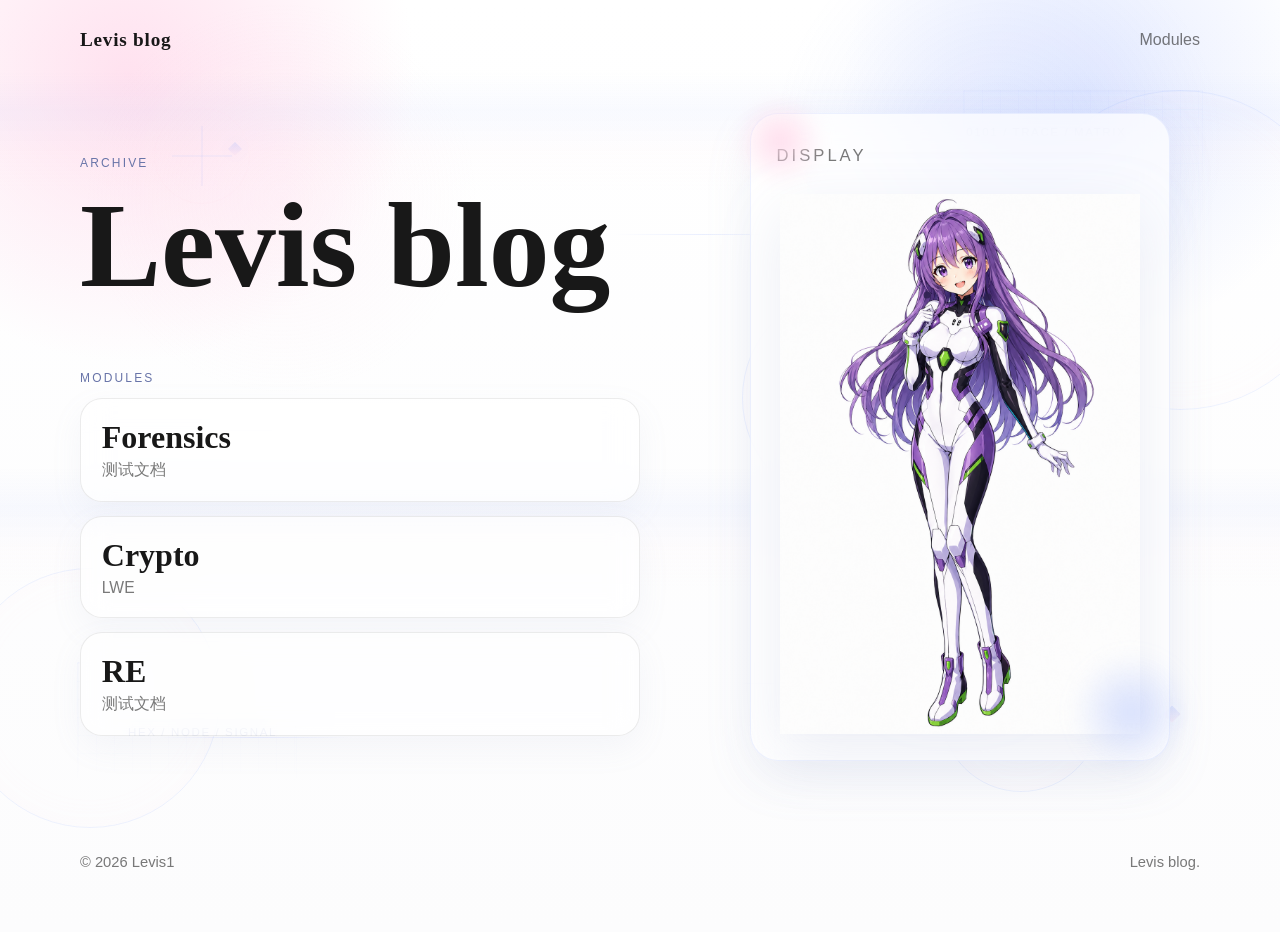
<file: index.html>
<!DOCTYPE html>
<html lang="zh-CN">
<head>
  <meta charset="UTF-8">
  <meta name="viewport" content="width=device-width, initial-scale=1.0">
  <title>Levis blog</title>
  <meta name="description" content="Levis1 的文章站，按 Forensics、Crypto、RE 分类整理。">
  <meta name="robots" content="index, follow">
  <meta name="author" content="Levis1">
  <meta name="theme-color" content="#fcfcfd">
  <meta property="og:type" content="website">
  <meta property="og:title" content="Levis blog">
  <meta property="og:description" content="Levis1 的文章站，按 Forensics、Crypto、RE 分类整理。">
  <meta property="og:locale" content="zh_CN">
  <meta property="og:site_name" content="Levis blog">
  <meta property="og:url" content="https://koe662.github.io/blog/">
  <meta property="og:image" content="https://koe662.github.io/blog/assets/og-cover.svg">
  <meta name="twitter:card" content="summary_large_image">
  <meta name="twitter:title" content="Levis blog">
  <meta name="twitter:description" content="Levis1 的文章站，按 Forensics、Crypto、RE 分类整理。">
  <meta name="twitter:image" content="https://koe662.github.io/blog/assets/og-cover.svg">
  <link rel="canonical" href="https://koe662.github.io/blog/">
  <link rel="alternate" type="application/rss+xml" title="Levis1 RSS" href="feed.xml">
  <link rel="manifest" href="site.webmanifest">
  <link rel="icon" type="image/svg+xml" href="assets/favicon.svg">
  <link rel="stylesheet" href="styles.css?v=20260514-0040">
  <script type="application/ld+json">
    {
      "@context": "https://schema.org",
      "@type": "Blog",
      "name": "Levis blog",
      "url": "https://koe662.github.io/blog/",
      "description": "Levis1 的文章站，按 Forensics、Crypto、RE 分类整理。",
      "inLanguage": "zh-CN",
      "publisher": {
        "@type": "Person",
        "name": "Levis1"
      }
    }
  </script>
</head>
<body>
  <canvas class="particle-canvas" aria-hidden="true"></canvas>
  <div class="geo-layer" aria-hidden="true">
    <span class="geo-scan scan-a"></span>
    <span class="geo-scan scan-b"></span>
    <span class="geo-orbit orbit-a"></span>
    <span class="geo-orbit orbit-b"></span>
    <span class="geo-orbit orbit-c"></span>
    <span class="geo-orbit orbit-d"></span>
    <span class="geo-diamond diamond-a"></span>
    <span class="geo-diamond diamond-b"></span>
    <span class="geo-diamond diamond-c"></span>
    <span class="geo-line line-a"></span>
    <span class="geo-line line-b"></span>
    <span class="geo-line line-c"></span>
    <span class="geo-line line-d"></span>
    <span class="geo-line line-e"></span>
    <span class="geo-grid grid-a"></span>
    <span class="geo-grid grid-b"></span>
    <span class="geo-grid grid-c"></span>
    <span class="geo-hex hex-a"></span>
    <span class="geo-hex hex-b"></span>
    <span class="geo-hex hex-c"></span>
    <span class="geo-target target-a"></span>
    <span class="geo-target target-b"></span>
    <span class="geo-code code-a">0101 / TRACE / MATRIX</span>
    <span class="geo-code code-b">HEX / NODE / SIGNAL</span>
    <span class="geo-code code-c">RENDER / FLOW / 01</span>
  </div>

  <div class="site-shell">
    <header class="site-header reveal">
      <a class="brand" href="index.html">Levis blog</a>
      <button class="menu-toggle" type="button" aria-expanded="false" aria-controls="site-nav">
        菜单
      </button>
      <nav id="site-nav" class="site-nav">
        <a href="#modules">Modules</a>
      </nav>
    </header>

    <main class="home-layout">
      <section class="home-copy reveal">
        <p class="eyebrow">Archive</p>
        <h1>Levis blog</h1>

        <section id="modules" class="writing-block">
          <p class="eyebrow">Modules</p>
          <div class="module-list">
            <article class="module-item reveal">
              <a class="module-link" href="posts/test.html">
                <span class="module-name">Forensics</span>
                <span class="module-desc">测试文档</span>
              </a>
            </article>

            <article class="module-item reveal">
              <a class="module-link" href="posts/lwe.html">
                <span class="module-name">Crypto</span>
                <span class="module-desc">LWE</span>
              </a>
            </article>

            <article class="module-item reveal">
              <a class="module-link" href="posts/test.html">
                <span class="module-name">RE</span>
                <span class="module-desc">测试文档</span>
              </a>
            </article>
          </div>
        </section>
      </section>

      <aside class="home-figure reveal">
        <div class="floating-card">
          <p class="floating-label">Display</p>
          <div class="character-shell">
            <div class="character-glow"></div>
            <div class="character-portrait">
              <img class="character-image" src="assets/character.png" alt="Levis1 original character illustration">
              <div class="character-eye-overlay eye-left">
                <span class="character-eye-dot"></span>
              </div>
              <div class="character-eye-overlay eye-right">
                <span class="character-eye-dot"></span>
              </div>
            </div>
          </div>
        </div>
      </aside>
    </main>

    <footer class="site-footer reveal">
      <p>&copy; <span id="current-year"></span> Levis1</p>
      <p>Levis blog.</p>
    </footer>
  </div>

  <script src="script.js?v=20260514-0040"></script>
</body>
</html>
</file>
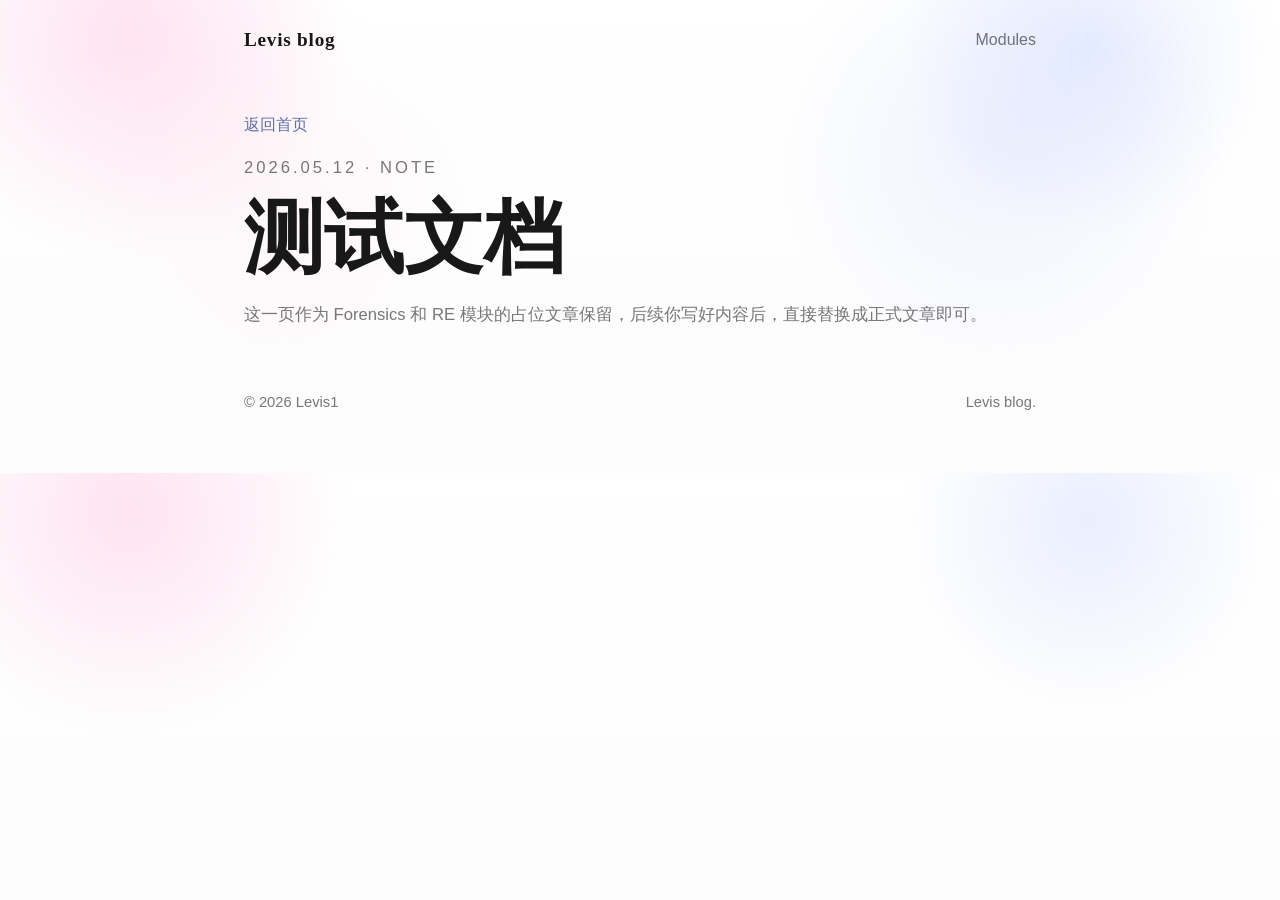
<file: posts/test.html>
<!DOCTYPE html>
<html lang="zh-CN">
<head>
  <meta charset="UTF-8">
  <meta name="viewport" content="width=device-width, initial-scale=1.0">
  <title>测试文档 | Levis blog</title>
  <meta name="description" content="Levis1 的占位测试文章。">
  <meta name="robots" content="index, follow">
  <link rel="canonical" href="https://koe662.github.io/blog/posts/test.html">
  <link rel="icon" type="image/svg+xml" href="../assets/favicon.svg">
  <link rel="stylesheet" href="../styles.css?v=20260514-0040">
</head>
<body class="article-page">
  <div class="site-shell">
    <header class="site-header page-enter" data-page-enter data-page-enter-delay="40">
      <a class="brand" href="../index.html">Levis blog</a>
      <nav class="site-nav">
        <a href="../index.html#modules">Modules</a>
      </nav>
    </header>

    <article class="article-shell page-enter page-enter-soft" data-page-enter data-page-enter-delay="120" data-page-enter-soft>
      <a class="back-link" href="../index.html">返回首页</a>
      <p class="article-meta">2026.05.12 · Note</p>
      <h1>测试文档</h1>
      <p>这一页作为 Forensics 和 RE 模块的占位文章保留，后续你写好内容后，直接替换成正式文章即可。</p>
    </article>

    <footer class="site-footer page-enter" data-page-enter data-page-enter-delay="200">
      <p>&copy; <span id="current-year"></span> Levis1</p>
      <p>Levis blog.</p>
    </footer>
  </div>

  <script src="../script.js?v=20260514-0040"></script>
</body>
</html>
</file>
<file: styles.css>
:root {
  --bg: #fcfcfd;
  --bg-soft: #f6f7fb;
  --surface: rgba(255, 255, 255, 0.78);
  --surface-strong: rgba(255, 255, 255, 0.94);
  --text: #181818;
  --muted: rgba(24, 24, 24, 0.58);
  --line: rgba(24, 24, 24, 0.08);
  --line-strong: rgba(24, 24, 24, 0.16);
  --accent: #8aa5ff;
  --accent-soft: #ffd8ea;
  --shadow: 0 18px 48px rgba(140, 156, 196, 0.12);
  --content-width: 1120px;
  --reading-width: 760px;
  --sans: "Segoe UI Variable", "Aptos", sans-serif;
  --serif: "Iowan Old Style", "Palatino Linotype", "Book Antiqua", Palatino, serif;
}

* {
  box-sizing: border-box;
}

html {
  scroll-behavior: smooth;
}

body {
  margin: 0;
  color: var(--text);
  font-family: var(--sans);
  background:
    radial-gradient(circle at 10% 8%, rgba(255, 216, 234, 0.75), transparent 20%),
    radial-gradient(circle at 85% 10%, rgba(138, 165, 255, 0.22), transparent 18%),
    linear-gradient(180deg, #ffffff 0%, var(--bg) 100%);
  overflow-x: hidden;
}

body::before {
  position: fixed;
  inset: 0;
  z-index: -2;
  background:
    radial-gradient(circle at 22% 22%, rgba(255, 216, 234, 0.18), transparent 16%),
    radial-gradient(circle at 78% 16%, rgba(138, 165, 255, 0.12), transparent 18%);
  animation: drift 20s ease-in-out infinite alternate;
  content: "";
}

.geo-layer {
  position: fixed;
  inset: 0;
  z-index: -1;
  overflow: hidden;
  pointer-events: none;
}

.geo-scan,
.geo-orbit,
.geo-diamond,
.geo-line,
.geo-grid,
.geo-hex,
.geo-target,
.geo-code {
  position: absolute;
  opacity: 0.8;
}

.geo-scan {
  left: 0;
  width: 100%;
  height: 120px;
  background: linear-gradient(180deg, transparent, rgba(138, 165, 255, 0.07), rgba(255, 216, 234, 0.05), transparent);
  animation: scanSweep 12s linear infinite;
}

.scan-a {
  top: 8%;
}

.scan-b {
  top: 52%;
  animation-duration: 15s;
  animation-delay: -4s;
}

.geo-orbit {
  border: 1px solid rgba(138, 165, 255, 0.16);
  border-radius: 999px;
  box-shadow: inset 0 0 40px rgba(255, 216, 234, 0.08);
  animation: orbitFloat 14s ease-in-out infinite alternate;
}

.orbit-a {
  top: 10%;
  right: -60px;
  width: 320px;
  height: 320px;
}

.orbit-b {
  bottom: 12%;
  right: 14%;
  width: 160px;
  height: 160px;
  animation-duration: 11s;
}

.orbit-c {
  top: 32%;
  left: 58%;
  width: 220px;
  height: 220px;
  animation-duration: 18s;
}

.orbit-d {
  bottom: 8%;
  left: -40px;
  width: 260px;
  height: 260px;
  animation-duration: 16s;
}

.geo-diamond {
  width: 18px;
  height: 18px;
  background: linear-gradient(135deg, rgba(138, 165, 255, 0.28), rgba(255, 216, 234, 0.32));
  transform: rotate(45deg);
  box-shadow: 0 0 24px rgba(138, 165, 255, 0.12);
  animation: sparkleDrift 10s ease-in-out infinite alternate;
}

.diamond-a {
  top: 24%;
  right: 22%;
}

.diamond-b {
  bottom: 20%;
  right: 8%;
  width: 12px;
  height: 12px;
  animation-duration: 7s;
}

.diamond-c {
  top: 16%;
  left: 18%;
  width: 10px;
  height: 10px;
  animation-duration: 8s;
}

.geo-line {
  height: 1px;
  background: linear-gradient(90deg, transparent, rgba(138, 165, 255, 0.22), transparent);
  animation: lineShift 12s ease-in-out infinite alternate;
}

.line-a {
  top: 26%;
  left: 48%;
  width: 180px;
}

.line-b {
  bottom: 24%;
  left: 58%;
  width: 120px;
  animation-duration: 8s;
}

.line-c {
  top: 18%;
  right: 12%;
  width: 220px;
  animation-duration: 9s;
}

.line-d {
  bottom: 18%;
  left: 12%;
  width: 200px;
  animation-duration: 10s;
}

.line-e {
  top: 48%;
  left: 6%;
  width: 160px;
  animation-duration: 13s;
}

.geo-grid {
  border: 1px solid rgba(138, 165, 255, 0.08);
  background-image:
    linear-gradient(rgba(138, 165, 255, 0.05) 1px, transparent 1px),
    linear-gradient(90deg, rgba(138, 165, 255, 0.05) 1px, transparent 1px);
  background-size: 18px 18px;
  mask-image: linear-gradient(180deg, rgba(0, 0, 0, 0.72), transparent);
  animation: gridShift 14s ease-in-out infinite alternate;
}

.grid-a {
  top: 10%;
  right: 6%;
  width: 240px;
  height: 140px;
}

.grid-b {
  bottom: 12%;
  left: 6%;
  width: 220px;
  height: 130px;
  animation-duration: 16s;
}

.grid-c {
  top: 38%;
  left: 62%;
  width: 180px;
  height: 100px;
  animation-duration: 12s;
}

.geo-hex {
  width: 84px;
  height: 72px;
  border: 1px solid rgba(138, 165, 255, 0.12);
  clip-path: polygon(25% 6%, 75% 6%, 100% 50%, 75% 94%, 25% 94%, 0% 50%);
  animation: hexPulse 9s ease-in-out infinite alternate;
}

.hex-a {
  top: 20%;
  right: 18%;
}

.hex-b {
  bottom: 16%;
  left: 18%;
  width: 66px;
  height: 58px;
  animation-duration: 11s;
}

.hex-c {
  top: 54%;
  right: 8%;
  width: 52px;
  height: 46px;
  animation-duration: 8s;
}

.geo-target {
  width: 96px;
  height: 96px;
  border-radius: 999px;
  border: 1px solid rgba(255, 216, 234, 0.14);
  animation: targetPulse 7s ease-in-out infinite;
}

.geo-target::before,
.geo-target::after {
  position: absolute;
  inset: 50%;
  background: rgba(138, 165, 255, 0.18);
  content: "";
}

.geo-target::before {
  width: 60px;
  height: 1px;
  transform: translate(-50%, -50%);
}

.geo-target::after {
  width: 1px;
  height: 60px;
  transform: translate(-50%, -50%);
}

.target-a {
  top: 12%;
  left: 12%;
}

.target-b {
  bottom: 20%;
  right: 12%;
  width: 72px;
  height: 72px;
}

.geo-code {
  color: rgba(87, 107, 185, 0.52);
  font-size: 0.72rem;
  letter-spacing: 0.14em;
  white-space: nowrap;
  text-transform: uppercase;
  animation: codeBlink 9s ease-in-out infinite alternate;
}

.code-a {
  top: 14%;
  right: 12%;
}

.code-b {
  bottom: 18%;
  left: 10%;
  animation-duration: 7s;
}

.code-c {
  top: 58%;
  right: 16%;
  animation-duration: 8s;
}

a {
  color: inherit;
  text-decoration: none;
}

.particle-canvas {
  position: fixed;
  inset: 0;
  pointer-events: none;
}

.particle-canvas {
  z-index: 18;
}

.site-shell {
  width: min(calc(100% - 2rem), var(--content-width));
  margin: 0 auto;
  padding: 1rem 0 3rem;
}

.site-header,
.site-footer {
  position: relative;
  z-index: 2;
}

.site-header {
  display: flex;
  align-items: center;
  justify-content: space-between;
  gap: 1rem;
  padding: 0.8rem 0 1rem;
}

.brand {
  font-family: var(--serif);
  font-size: 1.2rem;
  font-weight: 700;
  letter-spacing: 0.04em;
}

.site-nav {
  display: flex;
  gap: 1.2rem;
  color: var(--muted);
}

.site-nav a {
  transition: color 180ms ease;
}

.site-nav a:hover,
.site-nav a:focus-visible {
  color: #566ec8;
}

.menu-toggle {
  display: none;
  padding: 0.5rem 0.9rem;
  border: 1px solid var(--line);
  border-radius: 999px;
  color: var(--text);
  background: rgba(255, 255, 255, 0.74);
  font: inherit;
}

.home-layout {
  position: relative;
  z-index: 2;
  display: grid;
  grid-template-columns: minmax(0, 1.05fr) minmax(300px, 0.85fr);
  gap: 3rem;
  min-height: calc(100vh - 160px);
  align-items: center;
}

.home-copy {
  padding: 4.2rem 0 3rem;
}

.eyebrow,
.post-meta,
.article-meta,
.floating-label {
  margin: 0 0 0.8rem;
  color: #6874a8;
  text-transform: uppercase;
  letter-spacing: 0.18em;
  font-size: 0.75rem;
}

.home-copy h1,
.floating-card h2,
.article-shell h1,
.article-shell h2,
.module-name {
  margin: 0;
  font-family: var(--serif);
  font-weight: 700;
}

.home-copy h1 {
  max-width: none;
  font-size: clamp(4rem, 10vw, 7.6rem);
  line-height: 1.02;
}

.hero-text,
.floating-card p,
.article-shell p,
.article-shell li {
  color: var(--muted);
  line-height: 1.9;
  font-size: 1.04rem;
}

.button {
  display: inline-flex;
  align-items: center;
  justify-content: center;
  min-height: 46px;
  padding: 0.8rem 1.15rem;
  border: 1px solid var(--line);
  border-radius: 999px;
  background: rgba(255, 255, 255, 0.82);
  box-shadow: 0 10px 28px rgba(120, 138, 186, 0.08);
  transition:
    transform 220ms ease,
    background 220ms ease,
    border-color 220ms ease;
}

.button:hover,
.button:focus-visible {
  transform: translateY(-2px);
  border-color: var(--line-strong);
}

.button-primary {
  background: linear-gradient(135deg, #8aa5ff, #ffd0df);
  color: #1f2440;
  border-color: transparent;
}

.button-secondary {
  color: var(--text);
}

.writing-block {
  margin-top: 4rem;
  max-width: 560px;
}

.module-list {
  display: grid;
  gap: 0.9rem;
}

.module-item {
  position: relative;
  border: 1px solid rgba(24, 24, 24, 0.08);
  border-radius: 22px;
  background: rgba(255, 255, 255, 0.62);
  backdrop-filter: blur(14px);
  box-shadow: 0 12px 32px rgba(140, 156, 196, 0.08);
  transition:
    border-color 220ms ease,
    transform 220ms ease,
    box-shadow 220ms ease;
}

.module-item:hover,
.module-item:focus-within {
  border-color: rgba(138, 165, 255, 0.34);
  transform: translateY(-3px);
  box-shadow: 0 18px 38px rgba(140, 156, 196, 0.12);
}

.module-link {
  position: relative;
  display: grid;
  gap: 0.3rem;
  padding: 1.25rem 1.3rem;
}

.module-name {
  font-family: var(--serif);
  font-size: clamp(1.55rem, 3vw, 2rem);
  line-height: 1.14;
}

.module-desc {
  color: var(--muted);
  font-size: 0.98rem;
}

.home-figure {
  position: relative;
  display: flex;
  justify-content: center;
  align-items: center;
  min-height: 540px;
}

.floating-card {
  position: relative;
  width: min(100%, 420px);
  padding: 1.6rem 1.6rem 1rem;
  border: 1px solid rgba(138, 165, 255, 0.14);
  border-radius: 28px;
  background: rgba(255, 255, 255, 0.72);
  backdrop-filter: blur(18px);
  box-shadow: var(--shadow);
  transform-style: preserve-3d;
}

.floating-card::before {
  position: absolute;
  inset: -16px auto auto -14px;
  width: 86px;
  height: 86px;
  border-radius: 999px;
  background: radial-gradient(circle, rgba(255, 216, 234, 0.88), transparent 72%);
  filter: blur(8px);
  content: "";
}

.floating-card::after {
  position: absolute;
  right: -22px;
  bottom: -12px;
  width: 120px;
  height: 120px;
  border-radius: 999px;
  background: radial-gradient(circle, rgba(138, 165, 255, 0.34), transparent 70%);
  filter: blur(10px);
  content: "";
}

.floating-card h2 {
  position: relative;
  font-size: clamp(2rem, 4vw, 2.8rem);
  line-height: 1.1;
}

.character-shell {
  position: relative;
  display: grid;
  place-items: center;
  min-height: 560px;
  margin: 0.4rem 0 0;
}

.character-glow {
  position: absolute;
  width: 280px;
  height: 520px;
  background:
    radial-gradient(circle at 50% 22%, rgba(138, 165, 255, 0.14), transparent 22%),
    radial-gradient(circle at 52% 54%, rgba(255, 130, 196, 0.18), transparent 20%),
    radial-gradient(circle at 48% 84%, rgba(138, 165, 255, 0.12), transparent 24%);
  filter: blur(18px);
  animation: pulseHalo 4.2s ease-in-out infinite;
}

.character-figure {
  width: min(100%, 340px);
  height: auto;
  filter: drop-shadow(0 18px 30px rgba(120, 138, 186, 0.12));
}

.character-portrait {
  position: relative;
  width: min(100%, 360px);
}

.character-image {
  display: block;
  width: 100%;
  height: auto;
  filter: drop-shadow(0 18px 30px rgba(120, 138, 186, 0.14));
}

.character-eye-overlay {
  position: absolute;
  width: 22px;
  height: 22px;
  border-radius: 999px;
  overflow: hidden;
  pointer-events: none;
}

.character-eye-overlay.eye-left {
  top: 90px;
  left: 136px;
}

.character-eye-overlay.eye-right {
  top: 92px;
  left: 197px;
}

.character-eye-dot {
  position: absolute;
  top: 50%;
  left: 50%;
  width: 7px;
  height: 7px;
  border-radius: 999px;
  background: rgba(44, 32, 77, 0.82);
  transform: translate(-50%, -50%);
  transition: transform 70ms linear;
}

.character-eye-overlay.is-blinking .character-eye-dot {
  transform: translate(-50%, -50%) scaleY(0.18);
}

.floating-list {
  position: relative;
  margin: 1.4rem 0 0;
  padding-left: 1.1rem;
  color: var(--muted);
  line-height: 1.9;
}

.site-footer {
  display: flex;
  justify-content: space-between;
  gap: 1rem;
  padding-top: 2rem;
  color: var(--muted);
  font-size: 0.92rem;
}

.article-page {
  background:
    radial-gradient(circle at 10% 8%, rgba(255, 216, 234, 0.72), transparent 18%),
    radial-gradient(circle at 85% 10%, rgba(138, 165, 255, 0.18), transparent 16%),
    linear-gradient(180deg, #ffffff 0%, var(--bg) 100%);
}

.article-page .site-shell {
  width: min(calc(100% - 1.4rem), calc(var(--reading-width) + 2rem));
}

.article-shell {
  position: relative;
  z-index: 2;
  padding: 3rem 0 0;
}

.article-shell h1 {
  font-size: clamp(2.8rem, 7vw, 5rem);
  line-height: 1.05;
  margin-bottom: 1.2rem;
}

.article-shell h2 {
  margin-top: 2.6rem;
  font-size: clamp(1.6rem, 4vw, 2.1rem);
}

.article-shell ul {
  padding-left: 1.2rem;
}

.markdown-body pre {
  overflow-x: auto;
  padding: 1rem 1.1rem;
  border: 1px solid rgba(24, 24, 24, 0.08);
  border-radius: 16px;
  background: rgba(247, 248, 252, 0.95);
  box-shadow: inset 0 1px 0 rgba(255, 255, 255, 0.85);
}

.markdown-body code {
  font-family: "Cascadia Code", "Consolas", monospace;
  font-size: 0.94rem;
}

.markdown-body p code,
.markdown-body li code {
  padding: 0.1rem 0.35rem;
  border-radius: 6px;
  background: rgba(138, 165, 255, 0.12);
}

.markdown-body a {
  color: #566ec8;
}

.markdown-body strong {
  color: var(--text);
}

.markdown-body .MathJax {
  overflow-x: auto;
  overflow-y: hidden;
}

.back-link {
  display: inline-flex;
  margin-bottom: 1rem;
  color: #6170a8;
}

.reveal {
  opacity: 1;
  transform: translateY(0);
}

.reveal.is-visible {
  opacity: 1;
  transform: translateY(0);
}

html.motion-ready .reveal:not(.is-visible) {
  opacity: 0;
  transform: translateY(18px);
  transition:
    opacity 700ms cubic-bezier(0.22, 1, 0.36, 1),
    transform 700ms cubic-bezier(0.22, 1, 0.36, 1);
}

.page-enter {
  animation: pageEnter 720ms cubic-bezier(0.22, 1, 0.36, 1) both;
}

.page-enter.page-enter-soft {
  animation-duration: 880ms;
}

.parallax,
.float-reactive {
  will-change: transform;
}

@keyframes drift {
  0% {
    transform: translate3d(0, 0, 0) scale(1);
  }

  100% {
    transform: translate3d(0, -18px, 0) scale(1.02);
  }
}

@keyframes pageEnter {
  0% {
    opacity: 0;
    transform: translate3d(0, 22px, 0);
    filter: blur(5px);
  }

  100% {
    opacity: 1;
    transform: translate3d(0, 0, 0);
    filter: blur(0);
  }
}

@keyframes orbitFloat {
  0% {
    transform: translate3d(0, 0, 0) rotate(0deg);
  }

  100% {
    transform: translate3d(12px, -18px, 0) rotate(14deg);
  }
}

@keyframes sparkleDrift {
  0% {
    transform: translate3d(0, 0, 0) rotate(45deg) scale(1);
  }

  100% {
    transform: translate3d(10px, -12px, 0) rotate(65deg) scale(1.14);
  }
}

@keyframes lineShift {
  0% {
    transform: translate3d(0, 0, 0);
    opacity: 0.45;
  }

  100% {
    transform: translate3d(18px, -10px, 0);
    opacity: 0.9;
  }
}

@keyframes pulseHalo {
  0% {
    transform: scale(0.96);
    opacity: 0.65;
  }

  100% {
    transform: scale(1.06);
    opacity: 1;
  }
}

@keyframes scanSweep {
  0% {
    transform: translate3d(0, -120px, 0);
    opacity: 0;
  }

  20% {
    opacity: 1;
  }

  100% {
    transform: translate3d(0, 82vh, 0);
    opacity: 0;
  }
}

@keyframes gridShift {
  0% {
    transform: translate3d(0, 0, 0);
    opacity: 0.32;
  }

  100% {
    transform: translate3d(10px, -8px, 0);
    opacity: 0.66;
  }
}

@keyframes hexPulse {
  0% {
    transform: scale(1);
    opacity: 0.34;
  }

  100% {
    transform: scale(1.08);
    opacity: 0.82;
  }
}

@keyframes targetPulse {
  0% {
    transform: scale(0.92);
    opacity: 0.34;
  }

  100% {
    transform: scale(1.08);
    opacity: 0.86;
  }
}

@keyframes codeBlink {
  0% {
    opacity: 0.24;
    transform: translate3d(0, 0, 0);
  }

  100% {
    opacity: 0.68;
    transform: translate3d(6px, -4px, 0);
  }
}

@media (prefers-reduced-motion: reduce) {
  html {
    scroll-behavior: auto;
  }

  body::before,
  .geo-layer,
  .particle-canvas,
  .reveal,
  .module-item,
  .parallax,
  .float-reactive {
    animation: none !important;
    transition: none !important;
    transform: none !important;
  }
}

@media (max-width: 900px) {
  .home-layout {
    grid-template-columns: 1fr;
    gap: 2rem;
    min-height: auto;
  }

  .home-copy {
    padding: 3rem 0 1rem;
  }

  .home-copy h1 {
    max-width: none;
  }

  .home-figure {
    min-height: auto;
  }
}

@media (max-width: 720px) {
  .site-shell {
    width: min(calc(100% - 1rem), var(--content-width));
  }

  .site-header {
    position: relative;
  }

  .menu-toggle {
    display: inline-flex;
  }

  .site-nav {
    position: absolute;
    top: calc(100% + 0.35rem);
    right: 0;
    display: none;
    flex-direction: column;
    min-width: 180px;
    padding: 0.7rem;
    border: 1px solid var(--line);
    background: rgba(255, 255, 255, 0.92);
    box-shadow: var(--shadow);
  }

  .site-nav.is-open {
    display: flex;
  }

  .particle-canvas,
  .geo-layer {
    display: none;
  }

  .site-footer {
    flex-direction: column;
  }
}
</file>
